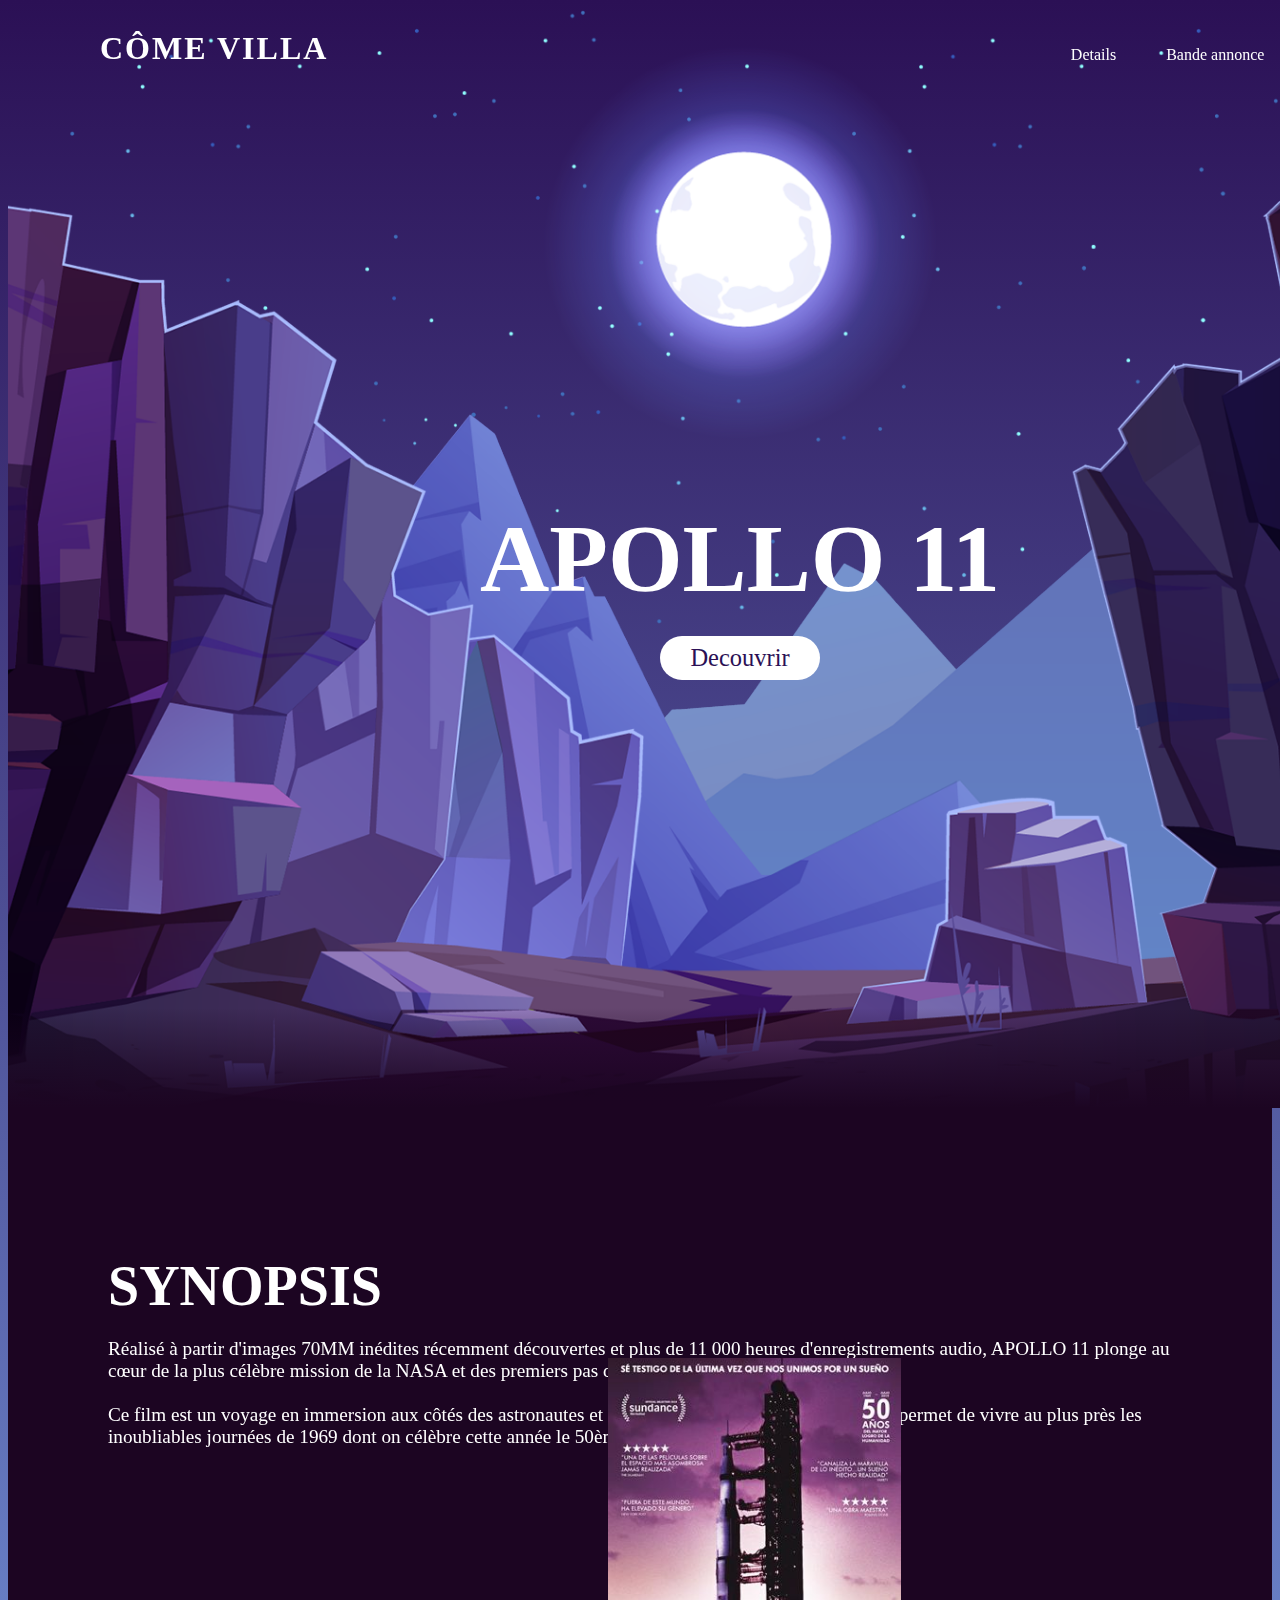
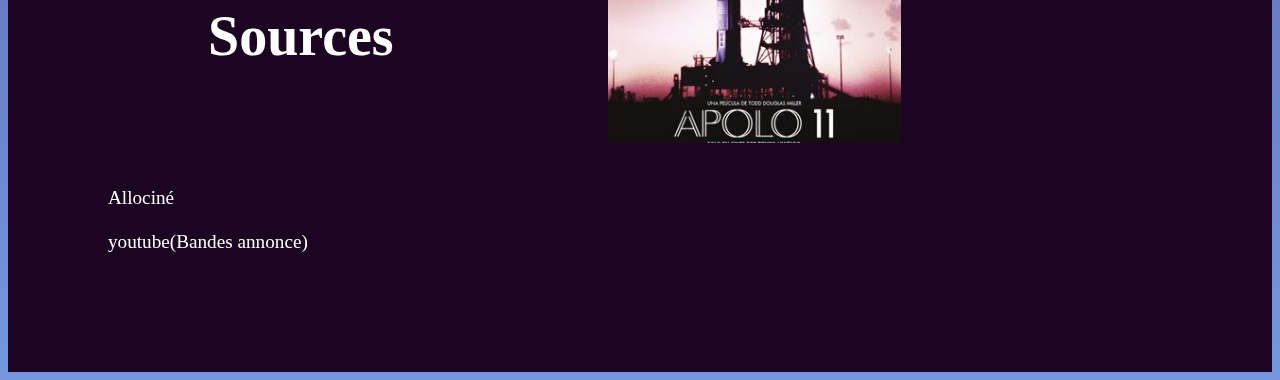
<file: index.html>
<!DOCTYPE html>
<html lang="fr">

<head>
    <meta charset="UTF-8">
    <meta http-equiv="X-UA-Compatible" content="IE=edge">
    <meta name="viewport" content="width=device-width, initial-scale=1.0">
    <title>Sur la Lune</title>
    <link rel="stylesheet" types="text/css" href="style.css" </head>

    <body>
        <header>
            <a href="index.html" class="logo">Côme Villa</a>
            <ul>
                <li><a href="main.html">Details</a></li>
                <li><a href="https://www.youtube.com/watch?v=WywmJZVh2B4#">Bande annonce</a></li>
                <li><a href="#sec">Sources</a></li>
            </ul>
        </header>
        <section>
            <img src="img/stars.png" id="star">
            <img src="img/moon (1).png" id="moon">
            <img src="img/mountains_behind.png" id="mountains_behind">
            <h2 id="text">APOLLO 11</h2>
            <img src="img/Affiche.jpg" id="affiche">
            <img src="img/mountains_behind.png" id="mountains_behind">
            <a href="#sec" id="btn">Decouvrir</a>
            <img src="img/mountains_front.png" id="mountains_front">
        </section>
        <div class="sec" id="sec">
            <h2>SYNOPSIS</h2>
            <p>Réalisé à partir d'images 70MM inédites récemment découvertes et plus de 11 000 heures d'enregistrements audio, APOLLO 11 plonge au cœur de la plus célèbre mission de la NASA et des premiers pas de l’Homme sur la Lune. <br><br> Ce film est
                un voyage en immersion aux côtés des astronautes et du centre de contrôle de la mission et permet de vivre au plus près les inoubliables journées de 1969 dont on célèbre cette année le 50ème anniversaire.
            </p>
            <h3 class="sec" id="sources">Sources</h3>
            <p>Allociné <br><br>youtube(Bandes annonce)</p>
        </div>
        <script>
            let stars = document.getElementById('star')
            let moon = document.getElementById('moon')
            let mountains_behind = document.getElementById('mountains_behind')
            let text = document.getElementById('text')
            let btn = document.getElementById('btn')
            let mountains_front = document.getElementById('mountains_front')

            window.addEventListener('scroll', function() {
                stars.style.left = value * 0.25 + 'px';
            })
        </script>
    </body>

</html>
</file>
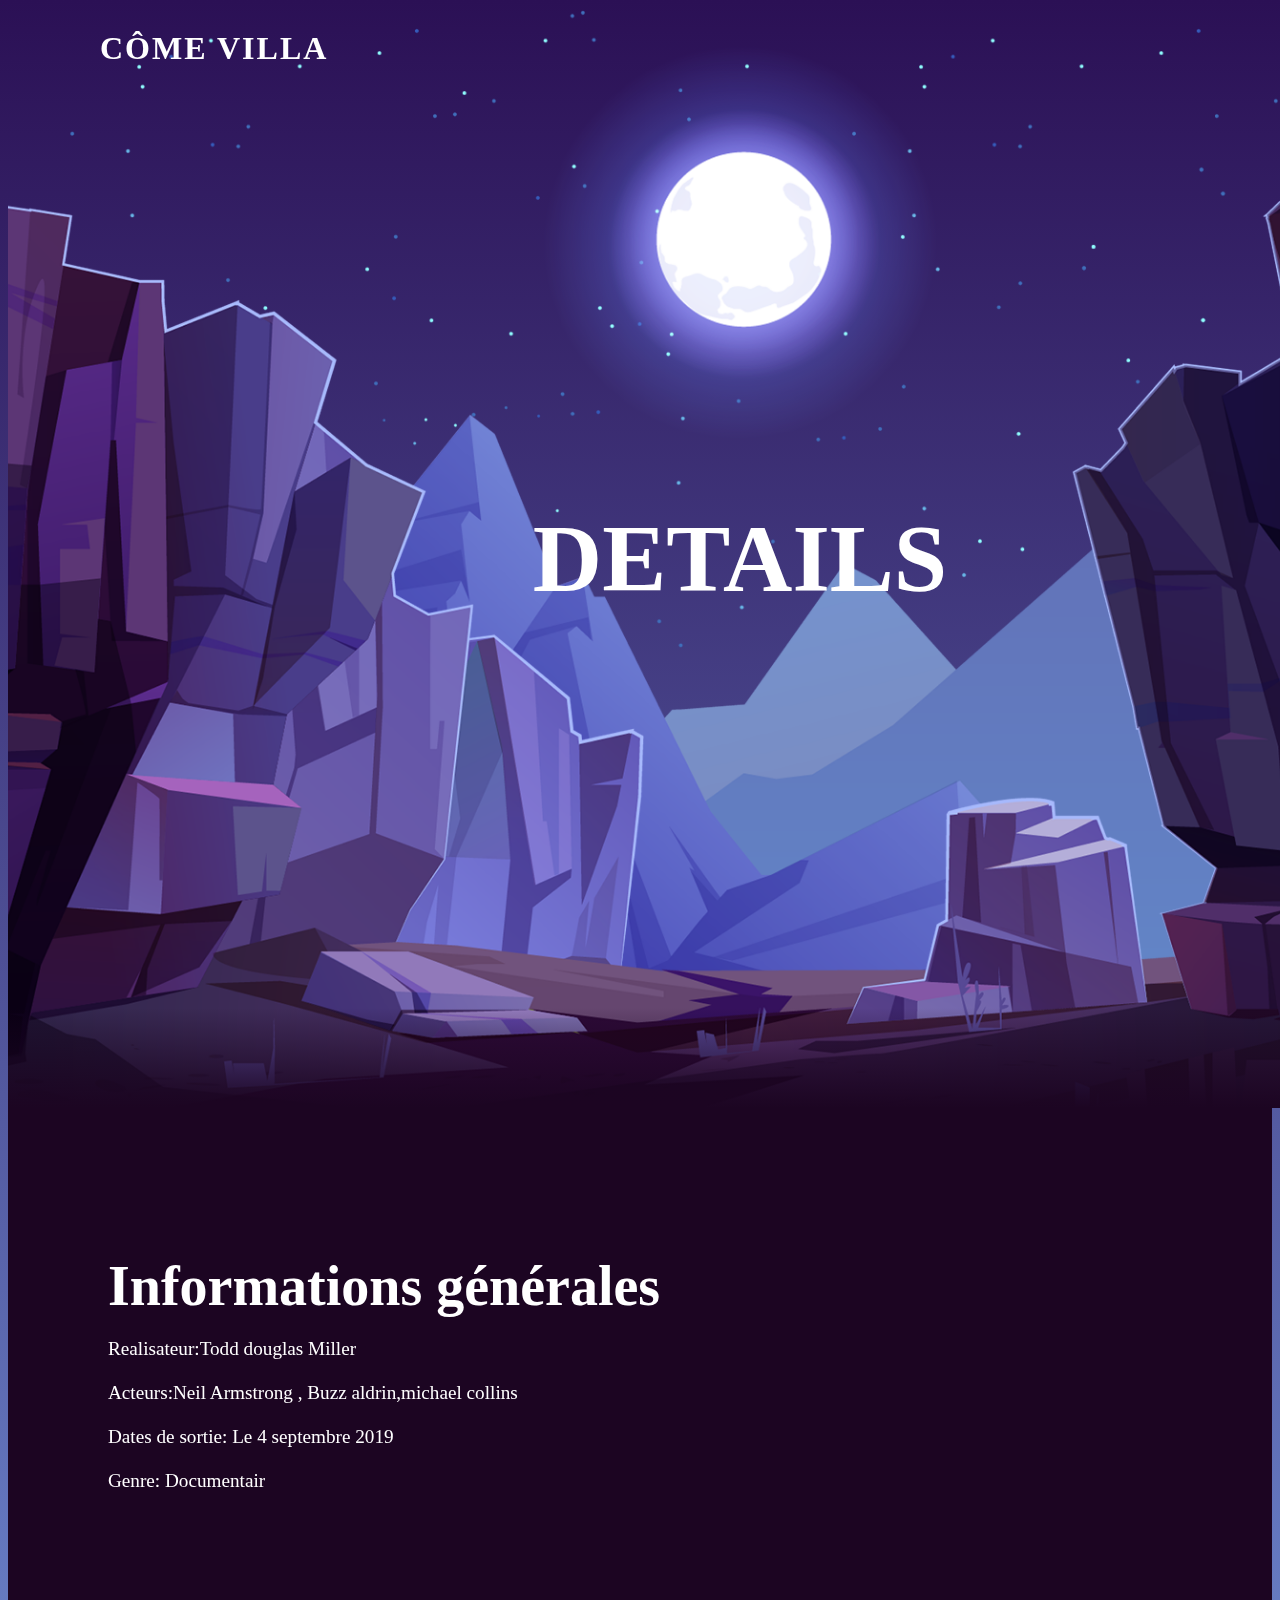
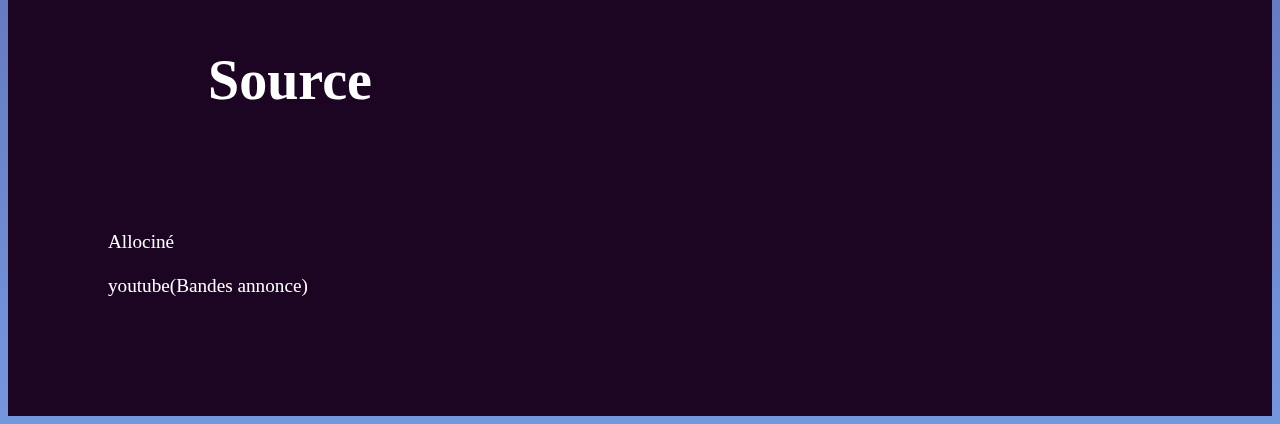
<file: main.html>
<!DOCTYPE html>
<html lang="fr">

<head>
    <meta charset="UTF-8">
    <meta http-equiv="X-UA-Compatible" content="IE=edge">
    <meta name="viewport" content="width=device-width, initial-scale=1.0">
    <title>Details</title>
    <link rel="stylesheet" types="text/css" href="style.css" </head>

    <body>
        <header>
            <a href="index.html" class="logo">Côme Villa</a>
            <ul>
                <li><a href="index.html">Home</a></li>
            </ul>
        </header>
        <section>
            <img src="img/stars.png" id="star">
            <img src="img/moon (1).png" id="moon">
            <img src="img/mountains_behind.png" id="mountains_behind">
            <h2 id="text">DETAILS</h2>
            <img src="img/mountains_front.png" id="mountains_front">
        </section>
        <div class="sec" id="sec">
            <h2>Informations générales</h2>
            <p>Realisateur:Todd douglas Miller <br> <br>Acteurs:Neil Armstrong , Buzz aldrin,michael collins <br><br>Dates de sortie: Le 4 septembre 2019 <br><br> Genre: Documentair
            </p>
            <h3 class="sec" id="sources">Source</h3>
            <p>Allociné <br><br>youtube(Bandes annonce)</p>
        </div>
        <script>
            let stars = document.getElementById('star')
            let moon = document.getElementById('moon')
            let mountains_behind = document.getElementById('mountains_behind')
            let text = document.getElementById('text')
            let btn = document.getElementById('btn')
            let mountains_front = document.getElementById('mountains_front')

            window.addEventListener('scroll', function() {
                stars.style.left = value * 0.25 + 'px';
            })
        </script>
    </body>

</html>
</file>
<file: style.css>
@import url('https://fonts.googleapis.com/css?family=Poppins:300,400,500,600,700,800,900&display=swap') * {
    margin: 0;
    padding: 0;
    box-sizing: border-box;
    font-family: 'Poppins', sans-serif;
    scroll-behavior: smooth;
}

body {
    min-height: 100vh;
    background: linear-gradient(#2b1055, #7597de);
}

header {
    position: absolute;
    top: 0;
    left: 0;
    width: 100%;
    padding: 30px 100px;
    display: flex;
    justify-content: space-between;
    # align-items: center;
    z-index: 10000;
}

header .logo {
    color: #fff;
    font-weight: 700;
    text-decoration: none;
    font-size: 2em;
    text-transform: uppercase;
    letter-spacing: 2px;
}

header ul {
    display: flex;
    justify-content: center;
    align-item: center;
}

header ul li {
    list-style: none;
    margin-Left: 20px;
}

header ul li a {
    text-decoration: none;
    padding: 6px 15px;
    color: #fff;
    border-radius: 20px;
}

header ul li a:hover,
header ul li a.active {
    background: #fff;
    color: #2b1055;
}

section {
    position: relative;
    width: 100%;
    height: 100vh;
    padding: 100px;
    display: flex;
    justify-content: center;
    align-items: center;
}

section::before {
    content: '';
    position: absolute;
    bottom: 0;
    width: 100%;
    height: 100px;
    background: linear-gradient(to top, #1c0522, transparent);
    z-index: 1000;
}

section img {
    position: absolute;
    top: 0;
    left: 0;
    width: 100%;
    height: 100%;
    object-fit: cover;
    pointer-events: none;
}

section img#affiche {
    position: center;
    top: 0;
    left: 0;
    width: 20%;
    height: 35%;
    margin-Left: 600px;
    margin-top: 1350px;
    z-index: 1;
}

section img#moon {
    mix-blend-mode: screen;
    z-index: 3;
}

section img#mountains_front {
    z-index: 10;
}

#text {
    position: absolute;
    color: #fff;
    white-space: nowrap;
    font-size: 7.5vw;
    z-index: 9;
}

#btn {
    text-decoration: none;
    display: inline-block;
    padding: 8px 30px;
    border-radius: 40px;
    background: #fff;
    color: #2b1055;
    font-size: 1.53em;
    z-index: 9;
    transform: translateY(100px);
}

.sec {
    position: relative;
    padding: 100px;
    background: #1c0522;
}

.sec h2 {
    font-size: 3.5em;
    margin-bottom: 10px;
    color: #fff;
    z-index: 3;
}

.sec p {
    font-size: 1.2em;
    color: #fff;
    z-index: 3;
}

.sec h3 {
    font-size: 3.5em;
    margin-bottom: 10px;
    color: #fff;
}

.sec p {
    font-size: 1.2em;
    color: #fff;
}
</file>
